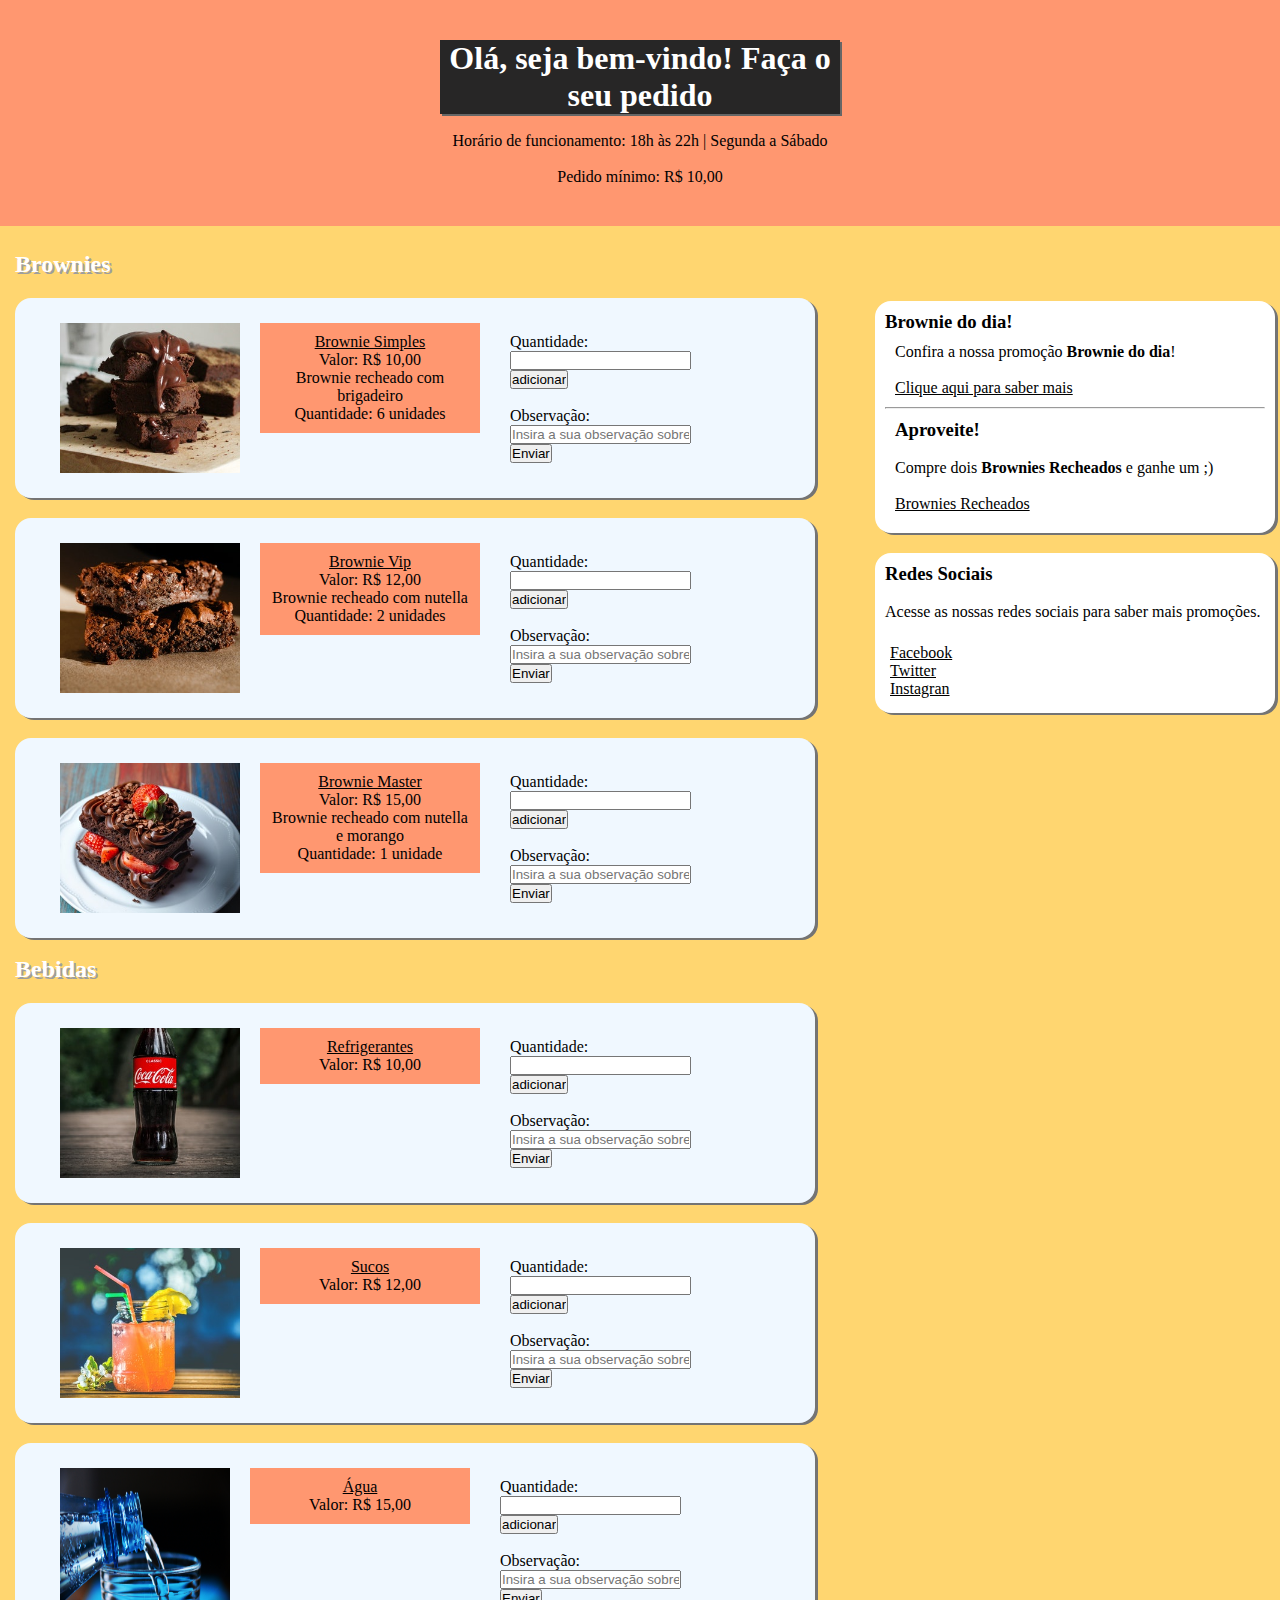
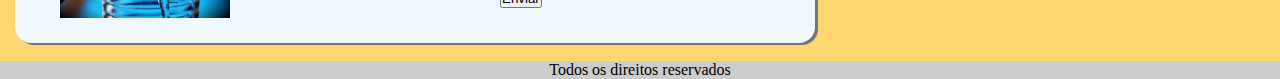
<file: cardapio/otimizando.html>
<!DOCTYPE html>
<html lang="pt-br">
<head>
    <meta charset="UTF-8">
    <meta name="viewport" content="width=device-width, initial-scale=1.0">
    <link rel="stylesheet" type="text/css" href="estilo.css">
    <title>Brownie</title>
</head>
<body>
    <div id="logo">
        <header>
            <h1>Olá, seja bem-vindo! Faça o seu pedido</h1><br>
            <label>Horário de funcionamento: 18h às 22h | Segunda a Sábado</label><br>
            <br><label>Pedido mínimo: R$ 10,00</label>
        </header>
    </div>

    

    <div id="principal">
        <div id="posts">

            <section>
                <h2>Brownies</h2>
                <div id="container">           
                    <div id="imagem">
                        <img src="fotos/foto1.jpg" height="150px">

                        

                        <div id="interacao">
                            <label>Quantidade: </label>
                            <input type="number" id="qtd"><br>
                            <input type="button" id="add" name="add" value="adicionar"><br><br>
                            <label>Observação: </label>
                            <input type="text" id="obs" name="obs" placeholder="Insira a sua observação sobre 
                            o pedido">
                            <input type="button" id="enviar" name="enviar" value="Enviar"><br><br>
                        </div>

                        <div id="conteudo-produto">
                            <a href="#">Brownie Simples</a><br>
                            <label>Valor: R$ 10,00</label>
                            <p>Brownie recheado com brigadeiro</p>
                            <p>Quantidade: 6 unidades</p>
                        </div>
                        
                    </div>
                    
                </div>
            </section>
    
            <section>
                <div id="container">
                    <div id="imagem">
                        <img src="fotos/foto2.jpg" height="150px">

                        <div id="interacao">
                            <label>Quantidade: </label>
                            <input type="number" id="qtd"><br>
                            <input type="button" id="add" name="add" value="adicionar"><br><br>
                            <label>Observação: </label>
                            <input type="text" id="obs" name="obs" placeholder="Insira a sua observação sobre 
                            o pedido">
                            <input type="button" id="enviar" name="enviar" value="Enviar"><br><br>
                        </div>
                        
                        <div id="conteudo-produto">
                            <a href="#">Brownie Vip</a><br>
                            <label>Valor: R$ 12,00</label><br>
                            <p>Brownie recheado com nutella</p>
                            <p>Quantidade: 2 unidades</p>
                        </div>

    
                    </div>
                </div>
            </section>
    
            <section>
                <div id="container">
                    <div id="imagem">
                        <img src="fotos/foto3.jpg" height="150px">

                        <div id="interacao">
                            <label>Quantidade: </label>
                            <input type="number" id="qtd"><br>
                            <input type="button" id="add" name="add" value="adicionar"><br><br>
                            <label>Observação: </label>
                            <input type="text" id="obs" name="obs" placeholder="Insira a sua observação sobre 
                            o pedido">
                            <input type="button" id="enviar" name="enviar" value="Enviar"><br><br>
                        </div>
                        
                        <div id="conteudo-produto">
                            <a href="#">Brownie Master</a><br>
                            <label>Valor: R$ 15,00</label>
                            <p>Brownie recheado com nutella e morango</p>
                            <p>Quantidade: 1 unidade</p>
                        </div>
                    </div>
                </div>
            </section>
    
            <section>
                <h2>Bebidas</h2>
                <div id="container">           
                    <div id="imagem">
                        <img src="fotos/foto4.jpg" height="150px">

                        <div id="interacao">
                            <label>Quantidade: </label>
                            <input type="number" id="qtd"><br>
                            <input type="button" id="add" name="add" value="adicionar"><br><br>
                            <label>Observação: </label>
                            <input type="text" id="obs" name="obs" placeholder="Insira a sua observação sobre 
                            o pedido">
                            <input type="button" id="enviar" name="enviar" value="Enviar"><br><br>
                        </div>
                        
                        <div id="conteudo-produto">
                            <a href="#">Refrigerantes</a><br>
                            <label>Valor: R$ 10,00</label>
                        </div>
                    </div>
                </div>
            </section>
    
            <section>
                <div id="container">
                    <div id="imagem">
                        <img src="fotos/foto5.jpg" height="150px">

                        <div id="interacao">
                            <label>Quantidade: </label>
                            <input type="number" id="qtd"><br>
                            <input type="button" id="add" name="add" value="adicionar"><br><br>
                            <label>Observação: </label>
                            <input type="text" id="obs" name="obs" placeholder="Insira a sua observação sobre 
                            o pedido">
                            <input type="button" id="enviar" name="enviar" value="Enviar"><br><br>
                        </div>
                        
                        <div id="conteudo-produto">
                            <a href="#">Sucos</a><br>
                            <label>Valor: R$ 12,00</label>
                        </div>
                    </div>
                </div>
            </section>
    
            <section>
                <div id="container">
                    <div id="imagem">
                        <img src="fotos/foto6.jpg" height="150px" width="170px">

                        <div id="interacao">
                            <label>Quantidade: </label>
                            <input type="number" id="qtd"><br>
                            <input type="button" id="add" name="add" value="adicionar"><br><br>
                            <label>Observação: </label>
                            <input type="text" id="obs" name="obs" placeholder="Insira a sua observação sobre 
                            o pedido">
                            <input type="button" id="enviar" name="enviar" value="Enviar"><br><br>
                        </div>
                        
                        <div id="conteudo-produto">
                            <a href="#">Água</a><br>
                            <label>Valor: R$ 15,00</label>
                        </div>
                    </div>
                </div>
            </section>
        </div>

        
        <div id="lateral">
            <div class="conteudo-lateral">
                 <h3>Brownie do dia!</h3>

                 <div class="postagem-lateral">
                     <div class="texto-postagem-lateral">
                        <p>
                            Confira a nossa promoção <strong>Brownie do dia</strong>!
                        </p><br>
                        <a href="">Clique aqui para saber mais</a>
                     </div>                 
                     <hr>
                     <div class="texto-postagem-lateral">

                        <h3>Aproveite!</h3><br>

                        <p>
                            Compre dois <strong>Brownies Recheados</strong> e ganhe um ;)
                        </p><br>

                        <a href="">Brownies Recheados</a>
                     </div> 
                 </div>
            </div>

            <div class="conteudo-lateral">
                <h3>Redes Sociais</h3><br>

                <p>Acesse as nossas redes sociais para saber mais promoções.</p><br>

                <div class="rede-social">
                <a href="">Facebook</a><br>
                <a href="">Twitter</a><br>
                <a href="">Instagran</a><br>
                </div>  
           </div>
        </div>
    </div>

    <div id="rodape">
        Todos os direitos reservados
    </div>


    
    
</body>
</html>
</file>
<file: cardapio/estilo.css>
*{
    padding: 0%;
    margin: 0%;
}

/* corpo */

body{
    background: #ffd670;
    font-family: Georgia, 'Times New Roman', Times, serif;

}

a:link, a:visited{
    color: black;
}

a:hover{
    color: yellow;

}

a{
    text-decoration: underline;
}

h1{
    color: white;
    background: rgb(39, 38, 38);
    width: 400px;
    margin: auto;
    box-shadow: 2px 2px rgb(102, 102, 102);
}

h2{
    color: white;
    text-shadow: 2px 2px rgb(158, 158, 158);
    text-align: left;
    
    margin-top: 10px;
}

#logo{
    background: #ff9770;
    text-align: center;
    padding: 40px;
    text-decoration: white;

}

#container{
    height: 200px;
    width: 800px;
    background-color: aliceblue;
    border-radius: 16px;
    margin-top: 20px;
    box-shadow: 3px 2px rgb(116, 116, 116);
}

#imagem{
    padding: 25px;
    margin-left: 20px; 
    float: left;
}

#conteudo-produto{
    text-align: center;
    float: right;
    background-color: #ff9770 ;
    padding: 10px;
    width: 200px;
    margin-left: 20px;
}

#interacao{
    float: right;
    padding: 10px;
    width: 200px;
    margin-left: 20px;
}
#principal{
    width: 1300px;
    margin: 0 auto;
    padding: 15px;

    /*border: 1px solid blue;*/
}

#posts{
    width: 800px;
    float: left;
    
    /*border: 1px solid brown;*/
    
}

#lateral{
    width: 400px;
    float: right;
    margin-top: 60px;
    margin-right: 40px;
    /*border: 1px solid green;*/
}

/*
#posts, #lateral{
    background: red;
}
*/

.conteudo-lateral{
    background: white;
    padding: 10px;
    margin-bottom: 20px;
    border-radius: 16px;
    box-shadow: 3px 2px rgb(116, 116, 116);
}

.rede-social{
    padding: 5px;
}

.texto-postagem-lateral{
    
    padding: 10px;
    /*border-bottom: 1px dotted #CCC;*/
}

#rodape{
    clear: both;
    text-align: center;
    background: #CCC;
}
</file>
